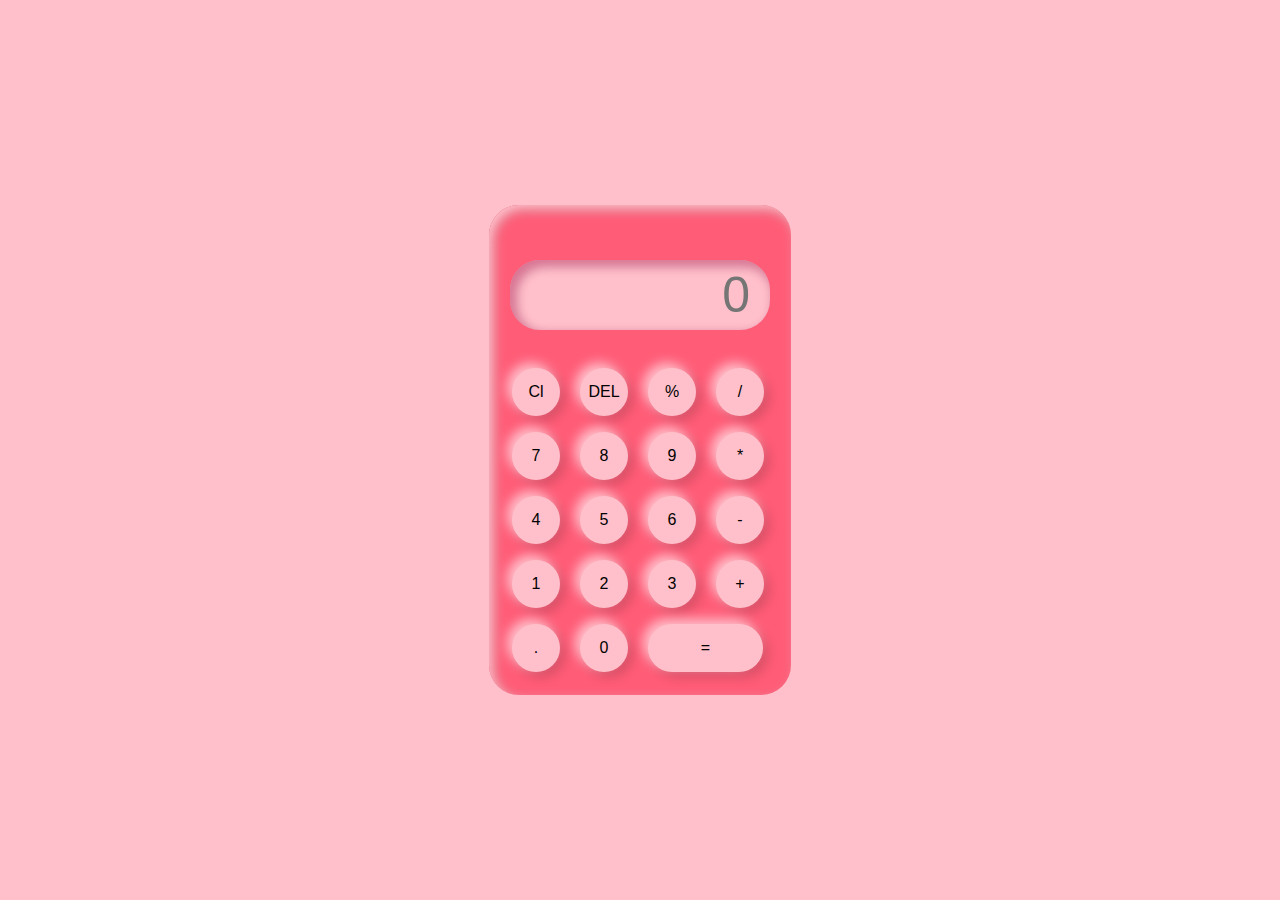
<file: kalkulator/index.html>
<!DOCTYPE html>
<html>
  <head>
    <meta charset="utf-8" />
    <meta http-equiv="X-UA-Compatible" content="IE=edge" />
    <meta name="viewport" content="width=device-width, initial-scale=1" />
    <title>Calculator</title>
    <link rel="stylesheet" href="style.css" />
  </head>
  <body>
    <div class="container">
      <div class="Calculator">
        <input type="text" placeholder="0" id="outputscreen" />
        <button onclick="Clear()">Cl</button>
        <button onclick="del()">DEL</button>
        <button onclick="display(`%`)">%</button>
        <button onclick="display(`/`)">/</button
        ><button onclick="display(`7`)">7</button>
        <button onclick="display(`8`)">8</button>
        <button onclick="display(`9`)">9</button>
        <button onclick="display(`*`)">*</button>
        <button onclick="display(`4`)">4</button>
        <button onclick="display(`5`)">5</button>
        <button onclick="display(`6`)">6</button>
        <button onclick="display(`-`)">-</button>
        <button onclick="display(`1`)">1</button>
        <button onclick="display(`2`)">2</button>
        <button onclick="display(`3`)">3</button>
        <button onclick="display(`+`)">+</button>
        <button onclick="display(`.`)">.</button>
        <button onclick="display(`0`)">0</button>
        <button onclick="Calculate()" class="equal">=</button>
      </div>
    </div>
    <script>
      let outputscreen = document.getElementById("outputscreen");
      function display(num) {
        outputscreen.value += num;
      }
      function Calculate() {
        try {
          outputscreen.value = eval(outputscreen.value);
        } catch (err) {
          alert("Invalid");
        }
      }
      function Clear() {
        outputscreen.value = "";
      }
      function del() {
        outputscreen.value.slice(0 - 1);
      }
    </script>
  </body>
</html>
</file>
<file: kalkulator/style.css>
* {
  margin: 0;
  padding: 0;
  box-sizing: border-box;
  background-color: pink;
  font-family: sans-serif;
  outline: none;
}
.container {
  height: 100vh;
  display: flex;
  justify-content: center;
  align-items: center;
}
.Calculator {
  background-color: rgb(255, 92, 119);
  padding: 15px;
  border-radius: 30px;
  box-shadow: inset 5px 5px 12px pink, inset 5px 5px 12px rgba(0, 0, 0, 0.16);

  display: grid;
  grid-template-columns: repeat(4, 68px);
}
input {
  grid-column: span 4;
  height: 70px;
  width: 260px;
  background-color: pink;
  box-shadow: inset 5px 5px 12px palevioletred,
    inset 5px 5px 12px rgba(0, 0, 0, 0.16);
  border: none;
  border-radius: 30px;
  color: rgba(255, 92, 119);
  font-size: 50px;
  text-align: end;
  margin: auto;
  margin-top: 40px;
  margin-bottom: 30px;
  padding: 20px;
}
button {
  height: 48px;
  width: 48px;
  background-color: pink;
  box-shadow: -5px -5px 12px pink, 5px 5px 12px rgba(0, 0, 0, 0.16);
  border: none;
  border-radius: 50%;
  margin: 8px;
  font-size: 16px;
}
.equal {
  width: 115px;
  border-radius: 40px;
  background-color: pink;
  box-shadow: -5px -5px 12px pink, 5px 5px 12px rgba(0, 0, 0, 0.16);
}
</file>
